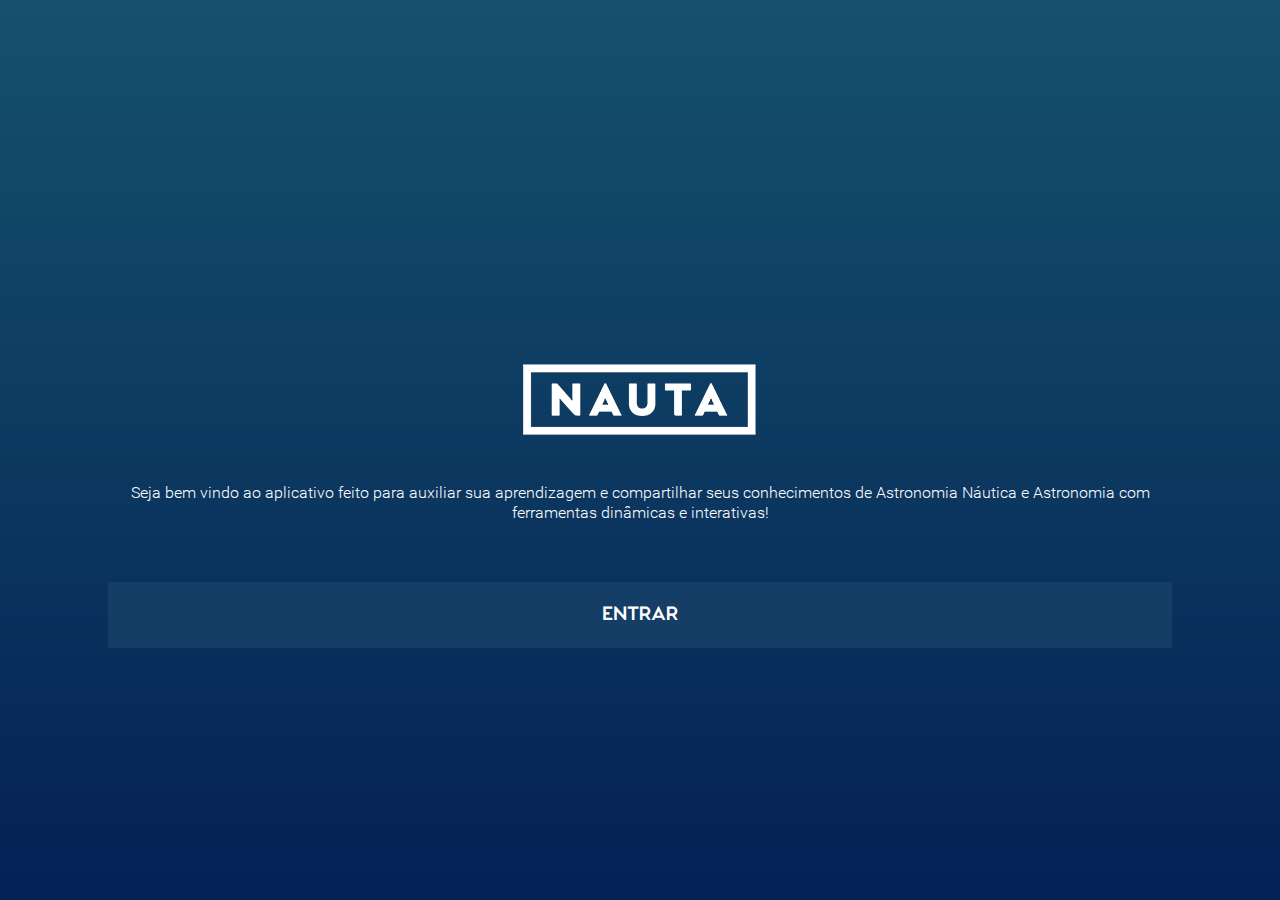
<file: www/index.html>
<!DOCTYPE html>
<html>
<head>
<meta name="viewport" content="width=device-width, initial-scale=1">
<meta charset="utf-8">
<link rel="stylesheet" href="css/jquery.mobile-1.4.5.min.css">
<link rel="stylesheet" href="css/style.css">
<script src="js/jquery-1.11.3.min.js"></script>
<script src="js/jquery.mobile-1.4.5.min.js"></script>
<script src="js/controller.js"></script>
</head>
<body>

<!-- LINK DO DESIGN BASE
https://projects.invisionapp.com/share/z957343UT#/screens/120720200
-->

<div data-role="page" id="intro1">
  <center>
    <br>
      <div class="box"> 
          <img src="img/logo-02.png"><br>
          <p class="ventiCFFont">Seja bem vindo ao aplicativo feito para auxiliar sua aprendizagem e compartilhar seus conhecimentos de Astronomia Náutica e Astronomia com ferramentas dinâmicas e interativas!</p></a>
      </div><br><br>
    <a href="#pageone" data-transition="slide">

          <div class="botao-azul">
              ENTRAR
          </div>


    </a>
  </center>
</div>

<div data-role="page" id="pageone">
  <!--<div data-role="header">
    <h1>NAUTA</h1>
  </div>-->

  <div data-role="main" class="ui-content">
         <center>
         <br>
           <img src="img/logo-02.png"><br>
         <br>
        <a href="#main1" data-transition="slide">
          <div class="botoes instrumentos">
            <img class="icone-menu" src="img/icons/menu1.png">
              <div class="titulo-menu">Instrumentos Náuticos</div>
          </div>
        </a>
        <a href="#main2" data-transition="slide">
          <div class="botoes nautapedia">
            <img class="icone-menu" src="img/icons/menu2.png">
              <div class="titulo-menu">Nautapédia</div>
          </div>
        </a>
        <a href="#main3" data-transition="slide">
          <div class="botoes faq">
             <img class="icone-menu" src="img/icons/menu3.png">
              <div class="titulo-menu">Perguntas <br>frequentes</div>
          </div>
          </a>
          <a href="#main4" data-transition="slide">
          <div class="botoes links">
               <img class="icone-menu" src="img/icons/menu4.png">
               <div class="titulo-menu">Links úteis</div>
          </div>
          </a>


    </center>
  </div>
</div>

<div data-role="page" id="main1">
<div data-role="main" class="ui-content">
  <center>
  <div class="titulos">
  <img src="img/icons/menu1min.png">Instrumentos</div>
    <a href="#pageone" data-transition="slide" data-direction="reverse">
  <div class="btn-menu"><img src="img/icons/btn-menu.jpg"></div></a>
    <br>
      <p class="description">A Astronomia Náutica é o método em que os navegantes utilizam a observação dos astros (estrelas, planetas ou o sol) para determinar sua posição no mar, através da medição da Latitude e da Longitude. Saber sobre cada instrumento desta seção é muito importante para o resultado final. A partir de então, você estará pronto para navegar para onde quiser, além de poder contemplar as belezas existentes no céu!</p>
  </center>

        <a href="#sextante" data-transition="slide">
          <div class="botoes sextante">
            <img class="icone-menu" src="img/icons/menu1-3.png">
              <div class="titulo-menu">Sextante</div>
          </div>
        </a>
        <a href="#cronometro" data-transition="slide">
          <div class="botoes cronometro">
            <img class="icone-menu" src="img/icons/menu1-2.png">
              <div class="titulo-menu">Cronômetro</div>
          </div>
        </a>
        <a href="#almanaque" data-transition="slide">
          <div class="botoes almanaque">
            <img class="icone-menu" src="img/icons/menu1-1.png">
              <div class="titulo-menu">Almanaque</div>
          </div>
        </a><br>
      <center>
        <a href="#pageone" data-transition="slide" data-direction="reverse">
            <img class="icone-menu" src="img/logo-mini.png">
          </div>
        </a>
      </center>
</div>
</div>


<div data-role="page" id="main2">
<div data-role="main" class="ui-content">
  <center>
  <div class="titulos">
  <img src="img/icons/menu2min.png">Nautapédia</div>
     <a href="#pageone" data-transition="slide" data-direction="reverse">
  <div class="btn-menu"><img src="img/icons/btn-menu.jpg"></div></a>
      <div class="description"><center>Veja novas notícias, curiosidades e palavras na nossa enciclopédia!</center></div><br>
  </center>

        <a href="#nautanews" data-transition="slide">
          <div class="botoes sextante">
            <img class="icone-menu" src="img/icons/menu2-1.png">
              <div class="titulo-menu">Nautanews</div>
          </div>
        </a>
        <a href="https://pt.scribd.com/document/219071171/Dicionario-Astronomico-Atualizado">
          <div class="botoes cronometro">
            <img class="icone-menu" src="img/icons/menu2-2.png">
              <div class="titulo-menu">Enciclopédia</div>
          </div>
        </a><br>
      <center>
        <a href="#pageone" data-transition="slide" data-direction="reverse">
            <img class="icone-menu" src="img/logo-mini.png">
          </div>
        </a>
      </center>
</div>
</div>

<div data-role="page" id="main3">
<div data-role="main" class="ui-content">
  <center>
  <div class="titulos">
  <img src="img/icons/menu3min.png">FAQ</div>
  </center>
  <a href="#pageone" data-transition="slide" data-direction="reverse">
  <div class="btn-menu"><img src="img/icons/btn-menu.jpg"></div></a>
      <div class="description">
        
        <h3>1. De que é feito o universo?</h3>

Os astrônomos enfrentam um enigma embaraçoso: eles não sabem de que são feitos 95% do universo. Os átomos,

que formam tudo o que vemos a nosso redor, respondem por ínfimos 5%. Nos últimos 80 anos ficou claro que a

maior parte do resto é composta de duas entidades sombrias -- a matéria escura e a energia escura. A primeira,

descoberta em 1933, age como uma cola invisível, ligando galáxias e aglomerados de galáxias. Revelada em 1998, a

segunda empurra a expansão do universo a velocidades cada vez maiores. Os astrônomos estão se aproximando

das verdadeiras identidades dessas intermediárias invisíveis.

<h3>2. Qual é o tempo de vida do Sol?</h3>

O tempo de vida de uma estrela é inversamente proporcional à sua massa: quanto maior ela é, menor é o seu

tempo de vida. O Sol já existe há cerca de 4,6 bilhões de anos e continuará a existir por cerca de 5,5 bilhões de anos

mais. Estrelas como ele tem ciclo evolutivo de aproximadamente 10 bilhões de anos.

<h3>3. Por que o céu é azul?</h3>

A luz é formada pela união de várias cores, e cada uma possui um comprimento de onda diferente, que se

comporta de forma diferente ante as partículas do ar.

As ondas de cada cor espalham-se de forma diferente, dependendo do seu comprimento. Quanto mais curtas, mais

dispersas elas se tornam. O comprimento da onda azul é o segundo mais curto (depois do violeta, que existe menos

na luz do Sol). Por isso, a onda de luz azul é a mais dispersa pela atmosfera terrestre, predominando, portanto, no

céu.

Já durante o pôr do sol, enxergamos o céu vermelho porque no fim de tarde o sol está mais longe do ponto onde

nos encontramos. Isso obriga as ondas de luz a percorrer um caminho mais longo. Ao longo desse caminho, as

ondas mais curtas se dispersam muito e não conseguem chegar aos nossos olhos - só as ondas mais longas, como a

da luz vermelha, atravessam um espaço maior da atmosfera.

<h3>4. Quanto vale um ano-luz?</h3>

O Ano-luz é uma medida de comprimento que corresponde à distância percorrida pela luz em um ano. &quot;Isso

significa, aproximadamente, 9,5 trilhões de quilômetros&quot;, explica o físico Charles Bonatto, professor do

Departamento de Astronomia do Instituto de Física da Universidade Federal do Rio Grande do Sul (UFRGS).

Mais precisamente, são 9.460.536.207.068.016 de metros percorridos com uma velocidade de 299.792.458 metros

por segundo durante 365 dias. Só pra ter uma idéia da rapidez, o tempo que a luz leva para percorrer os

149.597.870 de quilômetros que separam a Terra do Sol é de apenas 8,3 minutos.

<h3>5. O que aconteceria se a Terra parasse de girar?</h3>

Para o biólogo Wellinton Delitti, do Departamento de Ecologia do Instituto de Biociência da USP, se um dia a Terra

parar de girar, o mais provável é a extinção total da vida no planeta.

Delitti acredita que o fenômeno começaria paralisando inicialmente o sistema climático, a circulação marinha e a

vida dos seres humanos. &quot;Uma área do planeta ficaria virada para o Sol, podendo ficar exposta a altas

temperaturas, assim como outra parte ficaria totalmente escura, com a possibilidade de baixíssimas temperaturas&quot;,

explica.

Em razão disso, a possibilidade de algum ser vivo sobreviver seria bastante remota. &quot;Talvez tivessem alguma chance

os organismos que vivem no fundo do mar, próximos a abismos que expelem calor das profundezas da Terra, já que

eles têm a vida baseada na quimiossíntese (que não depende da luz solar)”. Apesar disso, o biólogo destacou que o

mais provável seria &quot;uma catástrofe inimaginável que destruiria todo o ecossistema terrestre&quot;.

O professor Marcelo Knobel, do Instituto de Física da Unicamp, lembra que a parada em si também seria

determinante. &quot;A Terra sairia de uma velocidade de aproximadamente 900 km/h (em latitude de 45°) para zero,

causando uma forte freada, mas essa velocidade pode variar, dependendo da latitude.&quot;

Segundo ele, provavelmente os prédios e casas do mundo inteiro cairiam, e uma espécie de terremoto assolaria a

superfície terrestre. Já a gravidade não mudaria em absolutamente nada.

<h3>6. Como ocorrem os eclipses do Sol e da Lua?</h3>

&quot;O principal elemento de um eclipse é a sombra”, resume o físico Plínio Fasolo, professor da Pontifícia Universidade

Católica do Rio Grande do Sul (PUCRS).

A sombra de qualquer objeto é constituída por duas partes: a umbra, que é a parcela da sombra que não recebe luz

alguma proveniente da fonte luminosa, e a penumbra, a parte da sombra que recebe a luz de partes da fonte

luminosa, mas não de toda.

No caso do eclipse lunar, a Terra está em linha reta entre o Sol e a Lua. O Sol projeta sua luz sobre nosso planeta, e

a Lua é ocultada pela umbra da Terra - situação que chamamos de fase total do eclipse. Já enquanto a Lua transita

pela penumbra da sombra da Terra, nas laterais da umbra, o eclipse da Lua é parcial.

Para explicar o eclipse solar, Fasolo destaca que o Sol é uma fonte de luz de dimensão imensa se comparada ao

tamanho da Terra e da Lua. Por isso as sombras da Terra e da Lua, além de possuírem muita penumbra, possuem

umbras em forma de cone. &quot;As sombras tanto da Lua como da Terra se formam sempre do lado oposto ao do Sol,

que é a fonte de luz. O cone de umbra da Terra é muito maior do que a distância da planeta à Lua”, completa.

Mas o professor esclarece que o cone de umbra da Lua é variável. Tem uma dimensão praticamente igual à sua

distância da Terra. &quot;Essa coincidência passa a ser responsável pela existência de dois tipos de eclipses do Sol

produzidos pelo cone de umbra da Lua: o eclipse total do Sol e o eclipse anular.&quot;

Fasolo conta que ocorrerá um eclipse total do Sol na região da superfície da Terra “tocada” pela ponta do cone de

umbra, quando esta sombra possuir dimensão maior do que a distância da Terra à Lua.

Já o eclipse será anular quando a dimensão do cone de sombra da Lua for um pouco menor do sua distância para a

Terra, deixando por isso de tocar a superfície da Terra. &quot;Nesse, caso a Lua tapa apenas a região central do disco

solar, deixando em torno um anel de luz.&quot;

<h3>7. Por que às vezes a Lua aparece alaranjada?</h3>

A explicação é parecida com a do porquê o céu é azul, mas, nesse caso, na maioria das vezes, isso acontece devido a

uma atmosfera espessa, muito comum nas grandes metrópoles afetadas pela poeira e pela poluição.

Segundo a astrônoma da Universidade Federal do Rio Grande do Sul (Ufrgs) Thaisa Storchi Bergmann, nesse tipo de

situação a atmosfera absorve principalmente a radiação (luz) azul, deixando passar a radiação vermelha, que chega

até nós com mais força.

Ao nascer da Lua, por exemplo, o astro está mais próximo do horizonte, e por isso sua visualização é afetada mais

diretamente pela camada da atmosfera. Isso faz com que ela apareça com uma cor mais alaranjada. &quot;À medida que

a Lua vai subindo, ela vai se tornando mais clara&quot;, explica a astrônoma.

<h3>8. De onde vem o calor emitido pelo Sol?</h3>

A energia do Sol vem de seu núcleo, composto pelos gases hidrogênio e hélio. Reações nucleares transformam o

hidrogênio em hélio e liberam uma enorme quantidade de energia. Essas reações são milhões de vezes mais

poderosas do que as reações nucleares produzidas na Terra - no Sol ocorre fusão nuclear, muito mais poderosa que

a fissão nuclear das usinas de energia e das bombas atômicas. E nosso planeta recebe apenas uma pequena parte

da energia produzida.

Quando um gás é comprimido, ou pressionado, ele aquece. No Sol, a pressão é milhões de vezes maior do que a

pressão na Terra. Toda essa pressão faz com que o hidrogênio atinja temperaturas de 15 milhões de graus

centígrados no núcleo. Com o gás nessa temperatura e pressão, ocorrem as reações nucleares que mantêm o Sol

aquecido.

As reações nucleares transformam quatro prótons ou núcleos de átomos de hidrogênio em uma partícula alfa, que

é o núcleo de um átomo de hélio. A partícula alfa tem aproximadamente 0,7% menos massa do que quatro prótons.

A diferença em massa é expelida como energia, carregada até a superfície do Sol e liberada em forma de luz e calor.

A energia gerada no interior do Sol leva um milhão de anos para chegar à superfície.

Segundo cientistas do Instituto de Física da Universidade Federal do Rio Grande do Sul (Ufrgs), &quot;o Sol tem

combustível suficiente para continuar produzindo energia por mais 5 bilhões de anos. No fim de sua vida, o Sol

começará a fundir o hélio em elementos mais pesados e se expandirá&quot;. Os pesquisadores acreditam que o Sol ficará

tão grande que engolirá a Terra.

<h3>9. O que é um buraco negro?</h3>

Simplificadamente, um buraco negro é um corpo celeste de massa muito grande para o espaço que ocupa,

resultando um campo gravitacional tão forte do qual sequer a luz pode escapar.

&quot;A matéria atraída pelo buraco negro em geral tem movimento angular, por isso é capturada por um disco, no qual

fica girando até se precipitar no centro&quot;, explica a astrônoma da Universidade Federal do Rio Grande do Sul (Ufrgs)

Thaisa Storchi Bergmann.

O buraco negro ocorre, por exemplo, quando uma estrela não possui mais pressão suficiente para produzir uma

força para fora que contrabalance o peso de suas camadas externas. &quot;Essas camadas caem sobre as internas

produzindo uma implosão que dá origem ao fenômeno&quot;, diz a astrônoma.

Os buracos negros são invisíveis por não emitirem radiação, por isso é impossível visualizá-los. No entanto, exercem

força gravitacional sobre os corpos ao seu redor. &quot;Devido à sua atração gravitacional, os buracos negros produzem

movimento em corpos ao seu redor. Por meio desse movimento que é feita sua detecção&quot;, explica Thaisa.

<h3>10. Por que ocorrem as marés alta e baixa?</h3>

É só passar o dia fazendo um grande buraco ou um castelo de areia na praia e você perceberá o fenômeno das

marés: foi virar as costas e o mar subitamente invadiu seu empreendimento.

As marés alta e baixa estão ligadas à força de gravitacional da Lua e da Terra, explica o professor de Oceanografia

Física da Fundação Universidade de Rio Grande (Furg) Osmar Möller Júnior.

A Lua atrai os corpos em sua direção - todos os corpos, mas como as águas dos oceanos fluem mais livremente, a

mudança é mais visível. Quando a Lua e a Terra estão alinhadas, a Lua exerce atração no ponto mais próximo.

Em um determinado momento, quando se estiver &quot;embaixo&quot; da Lua, haverá maré alta. Cerca de seis horas mais

tarde, a rotação da Terra terá levado esse ponto a 90° da Lua, e ele terá maré baixa. Dali a mais seis horas e doze

minutos, o mesmo ponto estará a 180° da Lua, e terá maré alta novamente. &quot;Como a Terra segue girando, a rotação

faz com que um mesmo ponto passe pela maré alta e pela baixa, em ciclos de 12 horas e 25 minutos,

aproximadamente&quot;, diz Möller.

Também a força gravitacional do Sol interfere nas marés, apesar de menos intensamente. Quando a Lua está cheia

ou nova, essa força está na mesma direção da atração lunar - isso torna as marés mais altas. Do mesmo jeito, nas

fases minguante e crescente, parte da força gravitacional da Lua é anulada; assim, as marés baixas são menos

baixas

<h3>11. O que acontece com o corpo humano no espaço?</h3>

As maiores diferenças entre o ambiente em uma nave espacial e qualquer outra embarcação na Terra são o banho

de radiação a que se fica exposto fora da atmosfera terrestre e a microgravidade.

A ação da gravidade zero sobre o corpo humano é o que afeta mais os astronautas, especialmente os que ficam no

espaço por longos períodos, conta a coordenadora do centro de gravidade da Pontifícia Universidade Católica do

Rio Grande Do Sul (PUCRS), professora Thaís Russomano.

&quot;O corpo humano é moldado pela gravidade, como se fosse uma massa de modelar. Temos os membros inferiores

muito mais fortes do que os superiores para sustentar o corpo de pé, devido à ação da gravidade&quot;. Portanto, os

primeiros músculos a se modificarem, em quem fica um bom tempo em órbita, são os das pernas.

Essas mudanças do corpo humano são um fator importante quando se pensa na dificuldade em chegar a Marte,

explica Thaís: primeiro o corpo tem de se adaptar à gravidade zero, depois à força gravitacional de Marte, depois

novamente ao espaço e, por fim, reaprender a sustentar nossa massa aqui na Terra.

Outro perigo para os astronautas em órbita são as infecções. Por isso, quem vai subir ao espaço sideral começa a

reduzir o contato com outros humanos - amigos, família, por exemplo - já um mês antes. &quot;É que a maioria das

infecções tem um período de incubação de 7 a 14 dias. Assim é mais garantido evitar que alguém chegue

espirrando lá em cima&quot;, conta Thais.

Thaís lembra que todas as secreções, com a gravidade zero, são tratadas com o máximo cuidado - urina e fezes, por

exemplo, são sugadas imediatamente, para reduzir o risco de doenças na espaçonave.

<h3>12.O que é uma estrela cadente?</h3>

Quando olhamos aquele risco de luz cruzar o céu e fazemos nossos pedidos, na verdade estamos nos dirigindo a um

meteoro que sequer é capaz de emitir luz. Realizando-se ou não o desejo, o certo é que a expressão &quot;estrela

cadente&quot; não é muito precisa, segundo Basílio Xavier Santiago, professor do Departamento de Astronomia da

Universidade Federal do Rio Grande do Sul (Ufrgs). &quot;Não se tratam realmente de estrelas, como o Sol ou as que

vemos no céu noturno, e sim de objetos rochosos que normalmente não emitem luz&quot;, diz.

Quando uma destas rochas entra na atmosfera da Terra com velocidade de dezenas de quilômetros por segundo, o

atrito com o ar as aquece muito rapidamente, e elas geralmente são incineradas. É isso que gera a luz.

Apesar de não o presenciarmos com muita frequência, o fenômeno está longe de ser raro. &quot;Todo os dias, milhões

de quilogramas de rochas atingem a Terra. Em sua grande maioria, as rochas são muito pequenas e acabam

completamente incineradas muito antes de se aproximar do solo. Somente as de maior massa penetram toda a

atmosfera e chegam ao solo. Estas causam um impacto sobre os oceanos ou sobre o solo, deixando, no último caso,

uma cratera. Nesses casos, chamamos a rocha de meteorito&quot;, esclarece o professor.

<br><br>Fontes:<br> <a href="https://www.terra.com.br/noticias/educacao/infograficos/vcsabia/duvidas-sobre- astronomia/">Dúvidas sobre astronomia - Terra</a><br>

<a href="https://www.cartacapital.com.br/internacional/as-20- grandes-perguntas- da-ciencia- 1250.html">As 20 grandes perguntas da ciência - Carta Capital</a>


<br><br>
      </div>
  </center>
<center>
        <a href="#pageone" data-transition="slide" data-direction="reverse">
            <img class="icone-menu" src="img/logo-mini.png">
          </div>
        </a>
      </center>
</div>
</div>

<div data-role="page" id="main4">
<div data-role="main" class="ui-content">
  <center>
  <div class="titulos">
  <img src="img/icons/menu4min.png">Links Úteis</div>
      <a href="#pageone" data-transition="slide" data-direction="reverse">
  <div class="btn-menu"><img src="img/icons/btn-menu.jpg"></div></a>
      <div class="description">
       <center>Estes links irão colaborar na sua viagem para as estrelas. Aproveite!
       <br><br></center>
      </div>

      <a href="#main1" data-transition="slide">
          <a href="https://www.google.com/sky/"><div class="botoes instrumentos">
              <div class="titulo-menu">Google Sky Drive</div>
          </div></a>
        </a>
        <a href="#main2" data-transition="slide">
          <a href="http://stars.chromeexperiments.com/"><div class="botoes nautapedia">
              <div class="titulo-menu">100.000 Stars</div>
          </div></a>
              <div class="obs">
                 <center>Você precisa de internet para acessar.</center>
              </div>
  </center>
<center>
        <a href="#pageone" data-transition="slide" data-direction="reverse">
            <img class="icone-menu" src="img/logo-mini.png">
          </div>
        </a>
      </center>
</div>
</div>


<div data-role="page" id="nautanews">
<div data-role="main" class="ui-content">
  <center>
  <div class="titulos">
  <img src="img/icons/menu4min.png">Links Úteis</div>
    <a href="#main2" data-transition="slide" data-direction="reverse">
  <div class="btn-menu"><img src="img/icons/btn-menu.jpg"></div></a>
      <div class="description">
       <center>Estes links irão colaborar na sua viagem para as estrelas. Aproveite!
       <br><br></center>
      </div>

      <a href="#main1" data-transition="slide">
          <a href="http://www.aeb.gov.br/"><div class="botoes instrumentos">
              <div class="titulo-menu">AEB</div>
          </div></a>
        </a>
        <a href="#main2" data-transition="slide">
          <a href="http://socientifica.com.br/ciencia/"><div class="botoes nautapedia">
              <div class="titulo-menu">Socientifica</div>
          </div></a>
        <a href="#main2" data-transition="slide">
          <a href="http://revistagalileu.globo.com/Ciencia/noticia/plantao.html"><div class="botoes faq">
              <div class="titulo-menu">Galileu</div>
          </div></a>
        <a href="#main2" data-transition="slide">
          <a href="http://www.bbc.com/portuguese/topics/0f469e6a-d4a6-46f2-b727-2bd039cb6b53"><div class="botoes links">
              <div class="titulo-menu">BBC Ciência</div>
          </div></a>
              <div class="obs">
                 <center>Você precisa de internet para acessar.</center>
              </div>
  </center>
<center>
        <a href="#main2" data-transition="slide" data-direction="reverse">
            <img class="icone-menu" src="img/logo-mini.png">
          </div>
        </a>
      </center>
</div>
</div>


<div data-role="page" id="almanaque">
<div data-role="main" class="ui-content">
  <center>
  <div class="titulos">
  <img src="img/icons/almanaque-min.png">Almanaque</div>
    <a href="#main1" data-transition="slide" data-direction="reverse">
  <div class="btn-menu"><img src="img/icons/btn-menu.jpg"></div></a>
      <div class="description">
       <center>Almanaque oficial disponível no link abaixo:
       <br><br></center>
      </div>

      <a href="#main1" data-transition="slide">
          <a href="http://cartasnauticasbrasil.com.br/"><div class="botoes instrumentos">
              <div class="titulo-menu">Cartas Náuticas BR</div>
          </div></a>
        </a>
        <a href="#main2" data-transition="slide">
          <br>
  </center>
<center>
        <a href="#pageone" data-transition="slide" data-direction="reverse">
            <img class="icone-menu" src="img/logo-mini.png">
          </div>
        </a>
      </center>
</div>
</div>


<div data-role="page" id="cronometro">
<div data-role="main" class="ui-content">
  <center>
  <div class="titulos">
  <img src="img/icons/almanaque-min.png">Cronometro</div>
    <a href="#main1" data-transition="slide" data-direction="reverse">
  <div class="btn-menu"><img src="img/icons/btn-menu.jpg"></div></a>
      <div class="description">
       <center>Confira a nossa ferramenta de cronômetro:
       <br><br></center>
      </div>

        
          <br>
  </center>

<center>

<div id="contenedor">
    <div class="reloj" id="Horas">00</div>
    <div class="reloj" id="Minutos">:00</div>
    <div class="reloj" id="Segundos">:00</div>
    <div class="reloj" id="Centesimas">:00</div><br><br>
    <input type="button" class="boton" id="inicio" value="Iniciar &#9658;" onclick="inicio();">
    <input type="button" class="boton" id="parar" value="Parar &#8718;" onclick="parar();">
    <input type="button" class="boton" id="continuar" value="Continuar &#8634;" onclick="inicio();">
    <input type="button" class="boton" id="reinicio" value="Resetar &#8635;" onclick="reinicio();">
  </div>

</center>

<center>
        <a href="#pageone" data-transition="slide" data-direction="reverse">
            <img class="icone-menu" src="img/logo-mini.png">
          </div>
        </a>
      </center>
</div>
</div>

  <!--<div data-role="footer" data-position="fixed">
    <h1>Footer Text</h1>
  </div>-->
</div>

<div data-role="page" id="sextante">
<div data-role="main" class="ui-content">
  <center>
  <div class="titulos">
  <img src="img/icons/sextante-min.png">Sextante</div>
    <a href="#main1" data-transition="slide" data-direction="reverse">
  <div class="btn-menu"><img src="img/icons/btn-menu.jpg"></div></a>
      <div class="description">
       <center><i>Esta calculadora utiliza valores da declinação solar, em graus, calculadas segundo Spencer (1971), citado por Vianello e Alves (1991).</i>
       <br><br>

        <select name="mes" id="mes">
              <option selected disabled>Mês</option>
              <option value="janeiro">Janeiro</option>
              <option value="fevereiro">Fevereiro</option>
              <option value="marco">Março</option>
              <option value="abril">Abril</option>
              <option value="maio">Maio</option>
              <option value="junho">Junho</option>
              <option value="junho">Julho</option>
              <option value="agosto">Agosto</option>
              <option value="setembro">Setembro</option>
              <option value="outubro">Outubro</option>
              <option value="novembro">Novembro</option>
              <option value="dezembro">Dezembro</option>
            </select>
        <table>
        <tr>
        <td>
        <input type="number" id="dia" placeholder="Dia"></input>
        </td>
        <td><input type="number"  id="horas" placeholder="Horas"></input></td>
        <td><input type="number" id="minutos" placeholder="Minutos"></input></td>
        <td><input type="number" id="angulo" placeholder="Ângulo"></input></td>
        </tr>
        </table>

       </center>
      </div>

        
          <br>
  </center>

<center>

<button onclick="sextante((document.getElementById('angulo').value),(document.getElementById('dia').value),(document.getElementById('mes').value),(document.getElementById('horas').value),(document.getElementById('minutos').value))">Resultado</button>
<div id="result-calc" class="results"></div><br>

</center>

<center>
        <a href="#pageone" data-transition="slide" data-direction="reverse">
            <img class="icone-menu" src="img/logo-mini.png">
          </div>
        </a>
      </center>
</div>
</div>

  <!--<div data-role="footer" data-position="fixed">
    <h1>Footer Text</h1>
  </div>-->
</div>


</body>
</html>
</file>
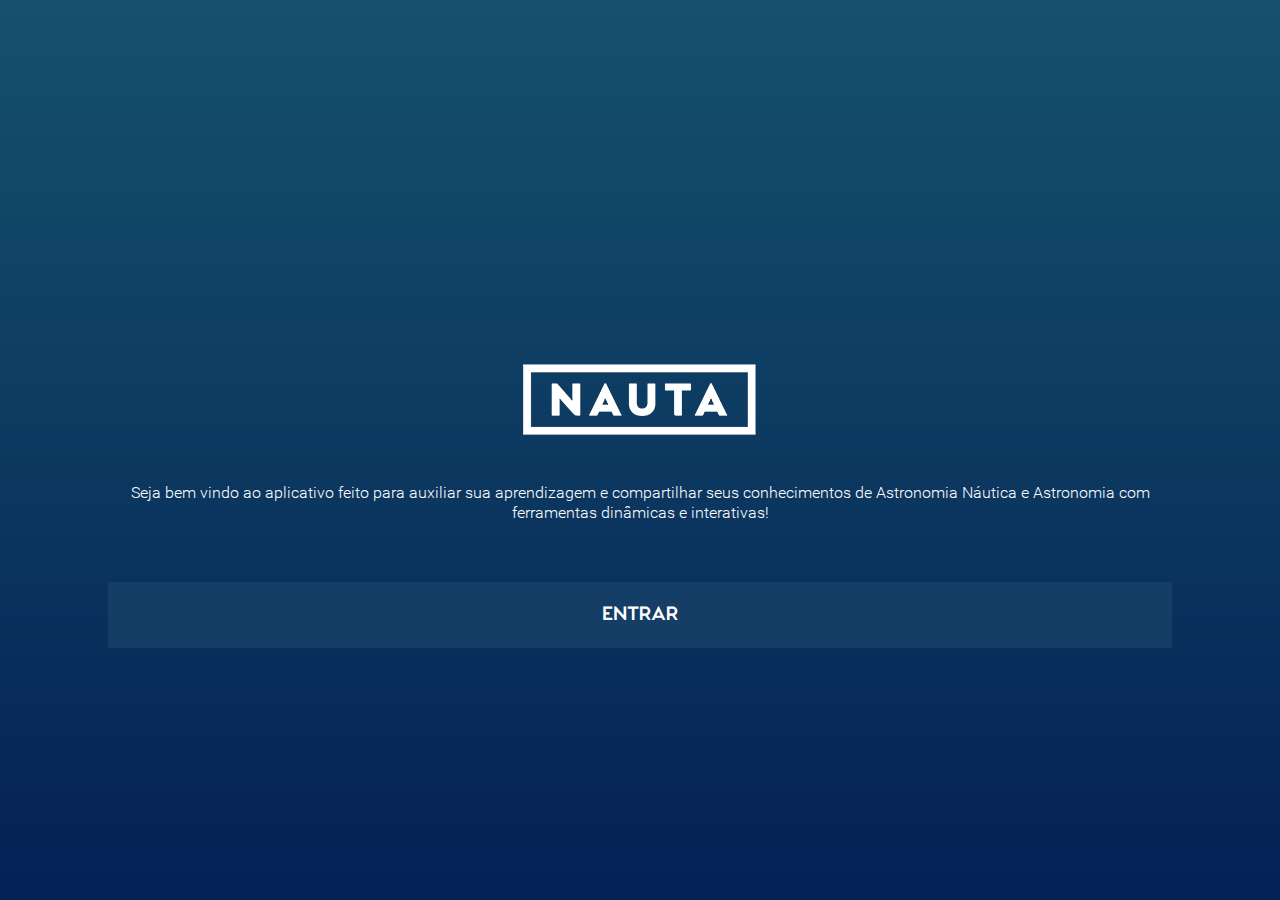
<file: platforms/browser/www/index.html>
<!DOCTYPE html>
<html>
<head>
<meta name="viewport" content="width=device-width, initial-scale=1">
<meta charset="utf-8">
<link rel="stylesheet" href="css/jquery.mobile-1.4.5.min.css">
<link rel="stylesheet" href="css/style.css">
<script src="js/jquery-1.11.3.min.js"></script>
<script src="js/jquery.mobile-1.4.5.min.js"></script>
<script src="js/controller.js"></script>
</head>
<body>

<!-- LINK DO DESIGN BASE
https://projects.invisionapp.com/share/z957343UT#/screens/120720200
-->

<div data-role="page" id="intro1">
  <center>
    <br>
      <div class="box"> 
          <img src="img/logo-02.png"><br>
          <p class="ventiCFFont">Seja bem vindo ao aplicativo feito para auxiliar sua aprendizagem e compartilhar seus conhecimentos de Astronomia Náutica e Astronomia com ferramentas dinâmicas e interativas!</p></a>
      </div><br><br>
    <a href="#pageone" data-transition="slide">

          <div class="botao-azul">
              ENTRAR
          </div>


    </a>
  </center>
</div>

<div data-role="page" id="pageone">
  <!--<div data-role="header">
    <h1>NAUTA</h1>
  </div>-->

  <div data-role="main" class="ui-content">
         <center>
         <br>
           <img src="img/logo-02.png"><br>
         <br>
        <a href="#main1" data-transition="slide">
          <div class="botoes instrumentos">
            <img class="icone-menu" src="img/icons/menu1.png">
              <div class="titulo-menu">Instrumentos Náuticos</div>
          </div>
        </a>
        <a href="#main2" data-transition="slide">
          <div class="botoes nautapedia">
            <img class="icone-menu" src="img/icons/menu2.png">
              <div class="titulo-menu">Nautapédia</div>
          </div>
        </a>
        <a href="#main3" data-transition="slide">
          <div class="botoes faq">
             <img class="icone-menu" src="img/icons/menu3.png">
              <div class="titulo-menu">Perguntas <br>frequentes</div>
          </div>
          </a>
          <a href="#main4" data-transition="slide">
          <div class="botoes links">
               <img class="icone-menu" src="img/icons/menu4.png">
               <div class="titulo-menu">Links úteis</div>
          </div>
          </a>


    </center>
  </div>
</div>

<div data-role="page" id="main1">
<div data-role="main" class="ui-content">
  <center>
  <div class="titulos">
  <img src="img/icons/menu1min.png">Instrumentos</div>
    <a href="#pageone" data-transition="slide" data-direction="reverse">
  <div class="btn-menu"><img src="img/icons/btn-menu.jpg"></div></a>
    <br>
      <p class="description">A Astronomia Náutica é o método em que os navegantes utilizam a observação dos astros (estrelas, planetas ou o sol) para determinar sua posição no mar, através da medição da Latitude e da Longitude. Saber sobre cada instrumento desta seção é muito importante para o resultado final. A partir de então, você estará pronto para navegar para onde quiser, além de poder contemplar as belezas existentes no céu!</p>
  </center>

        <a href="#sextante" data-transition="slide">
          <div class="botoes sextante">
            <img class="icone-menu" src="img/icons/menu1-3.png">
              <div class="titulo-menu">Sextante</div>
          </div>
        </a>
        <a href="#cronometro" data-transition="slide">
          <div class="botoes cronometro">
            <img class="icone-menu" src="img/icons/menu1-2.png">
              <div class="titulo-menu">Cronômetro</div>
          </div>
        </a>
        <a href="#almanaque" data-transition="slide">
          <div class="botoes almanaque">
            <img class="icone-menu" src="img/icons/menu1-1.png">
              <div class="titulo-menu">Almanaque</div>
          </div>
        </a><br>
      <center>
        <a href="#pageone" data-transition="slide" data-direction="reverse">
            <img class="icone-menu" src="img/logo-mini.png">
          </div>
        </a>
      </center>
</div>
</div>


<div data-role="page" id="main2">
<div data-role="main" class="ui-content">
  <center>
  <div class="titulos">
  <img src="img/icons/menu2min.png">Nautapédia</div>
     <a href="#pageone" data-transition="slide" data-direction="reverse">
  <div class="btn-menu"><img src="img/icons/btn-menu.jpg"></div></a>
      <p class="description"><center>Veja novas notícias, curiosidades e palavras na nossa enciclopédia!</center></p>
  </center>

        <a href="#nautanews" data-transition="slide">
          <div class="botoes sextante">
            <img class="icone-menu" src="img/icons/menu2-1.png">
              <div class="titulo-menu">Nautanews</div>
          </div>
        </a>
        <a href="https://pt.scribd.com/document/219071171/Dicionario-Astronomico-Atualizado">
          <div class="botoes cronometro">
            <img class="icone-menu" src="img/icons/menu2-2.png">
              <div class="titulo-menu">Enciclopédia</div>
          </div>
        </a><br>
      <center>
        <a href="#pageone" data-transition="slide" data-direction="reverse">
            <img class="icone-menu" src="img/logo-mini.png">
          </div>
        </a>
      </center>
</div>
</div>

<div data-role="page" id="main3">
<div data-role="main" class="ui-content">
  <center>
  <div class="titulos">
  <img src="img/icons/menu3min.png">FAQ</div>
  </center>
  <a href="#pageone" data-transition="slide" data-direction="reverse">
  <div class="btn-menu"><img src="img/icons/btn-menu.jpg"></div></a>
      <div class="description">
        
        <h3>1. De que é feito o universo?</h3>

Os astrônomos enfrentam um enigma embaraçoso: eles não sabem de que são feitos 95% do universo. Os átomos,

que formam tudo o que vemos a nosso redor, respondem por ínfimos 5%. Nos últimos 80 anos ficou claro que a

maior parte do resto é composta de duas entidades sombrias -- a matéria escura e a energia escura. A primeira,

descoberta em 1933, age como uma cola invisível, ligando galáxias e aglomerados de galáxias. Revelada em 1998, a

segunda empurra a expansão do universo a velocidades cada vez maiores. Os astrônomos estão se aproximando

das verdadeiras identidades dessas intermediárias invisíveis.

<h3>2. Qual é o tempo de vida do Sol?</h3>

O tempo de vida de uma estrela é inversamente proporcional à sua massa: quanto maior ela é, menor é o seu

tempo de vida. O Sol já existe há cerca de 4,6 bilhões de anos e continuará a existir por cerca de 5,5 bilhões de anos

mais. Estrelas como ele tem ciclo evolutivo de aproximadamente 10 bilhões de anos.

<h3>3. Por que o céu é azul?</h3>

A luz é formada pela união de várias cores, e cada uma possui um comprimento de onda diferente, que se

comporta de forma diferente ante as partículas do ar.

As ondas de cada cor espalham-se de forma diferente, dependendo do seu comprimento. Quanto mais curtas, mais

dispersas elas se tornam. O comprimento da onda azul é o segundo mais curto (depois do violeta, que existe menos

na luz do Sol). Por isso, a onda de luz azul é a mais dispersa pela atmosfera terrestre, predominando, portanto, no

céu.

Já durante o pôr do sol, enxergamos o céu vermelho porque no fim de tarde o sol está mais longe do ponto onde

nos encontramos. Isso obriga as ondas de luz a percorrer um caminho mais longo. Ao longo desse caminho, as

ondas mais curtas se dispersam muito e não conseguem chegar aos nossos olhos - só as ondas mais longas, como a

da luz vermelha, atravessam um espaço maior da atmosfera.

<h3>4. Quanto vale um ano-luz?</h3>

O Ano-luz é uma medida de comprimento que corresponde à distância percorrida pela luz em um ano. &quot;Isso

significa, aproximadamente, 9,5 trilhões de quilômetros&quot;, explica o físico Charles Bonatto, professor do

Departamento de Astronomia do Instituto de Física da Universidade Federal do Rio Grande do Sul (UFRGS).

Mais precisamente, são 9.460.536.207.068.016 de metros percorridos com uma velocidade de 299.792.458 metros

por segundo durante 365 dias. Só pra ter uma idéia da rapidez, o tempo que a luz leva para percorrer os

149.597.870 de quilômetros que separam a Terra do Sol é de apenas 8,3 minutos.

<h3>5. O que aconteceria se a Terra parasse de girar?</h3>

Para o biólogo Wellinton Delitti, do Departamento de Ecologia do Instituto de Biociência da USP, se um dia a Terra

parar de girar, o mais provável é a extinção total da vida no planeta.

Delitti acredita que o fenômeno começaria paralisando inicialmente o sistema climático, a circulação marinha e a

vida dos seres humanos. &quot;Uma área do planeta ficaria virada para o Sol, podendo ficar exposta a altas

temperaturas, assim como outra parte ficaria totalmente escura, com a possibilidade de baixíssimas temperaturas&quot;,

explica.

Em razão disso, a possibilidade de algum ser vivo sobreviver seria bastante remota. &quot;Talvez tivessem alguma chance

os organismos que vivem no fundo do mar, próximos a abismos que expelem calor das profundezas da Terra, já que

eles têm a vida baseada na quimiossíntese (que não depende da luz solar)”. Apesar disso, o biólogo destacou que o

mais provável seria &quot;uma catástrofe inimaginável que destruiria todo o ecossistema terrestre&quot;.

O professor Marcelo Knobel, do Instituto de Física da Unicamp, lembra que a parada em si também seria

determinante. &quot;A Terra sairia de uma velocidade de aproximadamente 900 km/h (em latitude de 45°) para zero,

causando uma forte freada, mas essa velocidade pode variar, dependendo da latitude.&quot;

Segundo ele, provavelmente os prédios e casas do mundo inteiro cairiam, e uma espécie de terremoto assolaria a

superfície terrestre. Já a gravidade não mudaria em absolutamente nada.

<h3>6. Como ocorrem os eclipses do Sol e da Lua?</h3>

&quot;O principal elemento de um eclipse é a sombra”, resume o físico Plínio Fasolo, professor da Pontifícia Universidade

Católica do Rio Grande do Sul (PUCRS).

A sombra de qualquer objeto é constituída por duas partes: a umbra, que é a parcela da sombra que não recebe luz

alguma proveniente da fonte luminosa, e a penumbra, a parte da sombra que recebe a luz de partes da fonte

luminosa, mas não de toda.

No caso do eclipse lunar, a Terra está em linha reta entre o Sol e a Lua. O Sol projeta sua luz sobre nosso planeta, e

a Lua é ocultada pela umbra da Terra - situação que chamamos de fase total do eclipse. Já enquanto a Lua transita

pela penumbra da sombra da Terra, nas laterais da umbra, o eclipse da Lua é parcial.

Para explicar o eclipse solar, Fasolo destaca que o Sol é uma fonte de luz de dimensão imensa se comparada ao

tamanho da Terra e da Lua. Por isso as sombras da Terra e da Lua, além de possuírem muita penumbra, possuem

umbras em forma de cone. &quot;As sombras tanto da Lua como da Terra se formam sempre do lado oposto ao do Sol,

que é a fonte de luz. O cone de umbra da Terra é muito maior do que a distância da planeta à Lua”, completa.

Mas o professor esclarece que o cone de umbra da Lua é variável. Tem uma dimensão praticamente igual à sua

distância da Terra. &quot;Essa coincidência passa a ser responsável pela existência de dois tipos de eclipses do Sol

produzidos pelo cone de umbra da Lua: o eclipse total do Sol e o eclipse anular.&quot;

Fasolo conta que ocorrerá um eclipse total do Sol na região da superfície da Terra “tocada” pela ponta do cone de

umbra, quando esta sombra possuir dimensão maior do que a distância da Terra à Lua.

Já o eclipse será anular quando a dimensão do cone de sombra da Lua for um pouco menor do sua distância para a

Terra, deixando por isso de tocar a superfície da Terra. &quot;Nesse, caso a Lua tapa apenas a região central do disco

solar, deixando em torno um anel de luz.&quot;

<h3>7. Por que às vezes a Lua aparece alaranjada?</h3>

A explicação é parecida com a do porquê o céu é azul, mas, nesse caso, na maioria das vezes, isso acontece devido a

uma atmosfera espessa, muito comum nas grandes metrópoles afetadas pela poeira e pela poluição.

Segundo a astrônoma da Universidade Federal do Rio Grande do Sul (Ufrgs) Thaisa Storchi Bergmann, nesse tipo de

situação a atmosfera absorve principalmente a radiação (luz) azul, deixando passar a radiação vermelha, que chega

até nós com mais força.

Ao nascer da Lua, por exemplo, o astro está mais próximo do horizonte, e por isso sua visualização é afetada mais

diretamente pela camada da atmosfera. Isso faz com que ela apareça com uma cor mais alaranjada. &quot;À medida que

a Lua vai subindo, ela vai se tornando mais clara&quot;, explica a astrônoma.

<h3>8. De onde vem o calor emitido pelo Sol?</h3>

A energia do Sol vem de seu núcleo, composto pelos gases hidrogênio e hélio. Reações nucleares transformam o

hidrogênio em hélio e liberam uma enorme quantidade de energia. Essas reações são milhões de vezes mais

poderosas do que as reações nucleares produzidas na Terra - no Sol ocorre fusão nuclear, muito mais poderosa que

a fissão nuclear das usinas de energia e das bombas atômicas. E nosso planeta recebe apenas uma pequena parte

da energia produzida.

Quando um gás é comprimido, ou pressionado, ele aquece. No Sol, a pressão é milhões de vezes maior do que a

pressão na Terra. Toda essa pressão faz com que o hidrogênio atinja temperaturas de 15 milhões de graus

centígrados no núcleo. Com o gás nessa temperatura e pressão, ocorrem as reações nucleares que mantêm o Sol

aquecido.

As reações nucleares transformam quatro prótons ou núcleos de átomos de hidrogênio em uma partícula alfa, que

é o núcleo de um átomo de hélio. A partícula alfa tem aproximadamente 0,7% menos massa do que quatro prótons.

A diferença em massa é expelida como energia, carregada até a superfície do Sol e liberada em forma de luz e calor.

A energia gerada no interior do Sol leva um milhão de anos para chegar à superfície.

Segundo cientistas do Instituto de Física da Universidade Federal do Rio Grande do Sul (Ufrgs), &quot;o Sol tem

combustível suficiente para continuar produzindo energia por mais 5 bilhões de anos. No fim de sua vida, o Sol

começará a fundir o hélio em elementos mais pesados e se expandirá&quot;. Os pesquisadores acreditam que o Sol ficará

tão grande que engolirá a Terra.

<h3>9. O que é um buraco negro?</h3>

Simplificadamente, um buraco negro é um corpo celeste de massa muito grande para o espaço que ocupa,

resultando um campo gravitacional tão forte do qual sequer a luz pode escapar.

&quot;A matéria atraída pelo buraco negro em geral tem movimento angular, por isso é capturada por um disco, no qual

fica girando até se precipitar no centro&quot;, explica a astrônoma da Universidade Federal do Rio Grande do Sul (Ufrgs)

Thaisa Storchi Bergmann.

O buraco negro ocorre, por exemplo, quando uma estrela não possui mais pressão suficiente para produzir uma

força para fora que contrabalance o peso de suas camadas externas. &quot;Essas camadas caem sobre as internas

produzindo uma implosão que dá origem ao fenômeno&quot;, diz a astrônoma.

Os buracos negros são invisíveis por não emitirem radiação, por isso é impossível visualizá-los. No entanto, exercem

força gravitacional sobre os corpos ao seu redor. &quot;Devido à sua atração gravitacional, os buracos negros produzem

movimento em corpos ao seu redor. Por meio desse movimento que é feita sua detecção&quot;, explica Thaisa.

<h3>10. Por que ocorrem as marés alta e baixa?</h3>

É só passar o dia fazendo um grande buraco ou um castelo de areia na praia e você perceberá o fenômeno das

marés: foi virar as costas e o mar subitamente invadiu seu empreendimento.

As marés alta e baixa estão ligadas à força de gravitacional da Lua e da Terra, explica o professor de Oceanografia

Física da Fundação Universidade de Rio Grande (Furg) Osmar Möller Júnior.

A Lua atrai os corpos em sua direção - todos os corpos, mas como as águas dos oceanos fluem mais livremente, a

mudança é mais visível. Quando a Lua e a Terra estão alinhadas, a Lua exerce atração no ponto mais próximo.

Em um determinado momento, quando se estiver &quot;embaixo&quot; da Lua, haverá maré alta. Cerca de seis horas mais

tarde, a rotação da Terra terá levado esse ponto a 90° da Lua, e ele terá maré baixa. Dali a mais seis horas e doze

minutos, o mesmo ponto estará a 180° da Lua, e terá maré alta novamente. &quot;Como a Terra segue girando, a rotação

faz com que um mesmo ponto passe pela maré alta e pela baixa, em ciclos de 12 horas e 25 minutos,

aproximadamente&quot;, diz Möller.

Também a força gravitacional do Sol interfere nas marés, apesar de menos intensamente. Quando a Lua está cheia

ou nova, essa força está na mesma direção da atração lunar - isso torna as marés mais altas. Do mesmo jeito, nas

fases minguante e crescente, parte da força gravitacional da Lua é anulada; assim, as marés baixas são menos

baixas

<h3>11. O que acontece com o corpo humano no espaço?</h3>

As maiores diferenças entre o ambiente em uma nave espacial e qualquer outra embarcação na Terra são o banho

de radiação a que se fica exposto fora da atmosfera terrestre e a microgravidade.

A ação da gravidade zero sobre o corpo humano é o que afeta mais os astronautas, especialmente os que ficam no

espaço por longos períodos, conta a coordenadora do centro de gravidade da Pontifícia Universidade Católica do

Rio Grande Do Sul (PUCRS), professora Thaís Russomano.

&quot;O corpo humano é moldado pela gravidade, como se fosse uma massa de modelar. Temos os membros inferiores

muito mais fortes do que os superiores para sustentar o corpo de pé, devido à ação da gravidade&quot;. Portanto, os

primeiros músculos a se modificarem, em quem fica um bom tempo em órbita, são os das pernas.

Essas mudanças do corpo humano são um fator importante quando se pensa na dificuldade em chegar a Marte,

explica Thaís: primeiro o corpo tem de se adaptar à gravidade zero, depois à força gravitacional de Marte, depois

novamente ao espaço e, por fim, reaprender a sustentar nossa massa aqui na Terra.

Outro perigo para os astronautas em órbita são as infecções. Por isso, quem vai subir ao espaço sideral começa a

reduzir o contato com outros humanos - amigos, família, por exemplo - já um mês antes. &quot;É que a maioria das

infecções tem um período de incubação de 7 a 14 dias. Assim é mais garantido evitar que alguém chegue

espirrando lá em cima&quot;, conta Thais.

Thaís lembra que todas as secreções, com a gravidade zero, são tratadas com o máximo cuidado - urina e fezes, por

exemplo, são sugadas imediatamente, para reduzir o risco de doenças na espaçonave.

<h3>12.O que é uma estrela cadente?</h3>

Quando olhamos aquele risco de luz cruzar o céu e fazemos nossos pedidos, na verdade estamos nos dirigindo a um

meteoro que sequer é capaz de emitir luz. Realizando-se ou não o desejo, o certo é que a expressão &quot;estrela

cadente&quot; não é muito precisa, segundo Basílio Xavier Santiago, professor do Departamento de Astronomia da

Universidade Federal do Rio Grande do Sul (Ufrgs). &quot;Não se tratam realmente de estrelas, como o Sol ou as que

vemos no céu noturno, e sim de objetos rochosos que normalmente não emitem luz&quot;, diz.

Quando uma destas rochas entra na atmosfera da Terra com velocidade de dezenas de quilômetros por segundo, o

atrito com o ar as aquece muito rapidamente, e elas geralmente são incineradas. É isso que gera a luz.

Apesar de não o presenciarmos com muita frequência, o fenômeno está longe de ser raro. &quot;Todo os dias, milhões

de quilogramas de rochas atingem a Terra. Em sua grande maioria, as rochas são muito pequenas e acabam

completamente incineradas muito antes de se aproximar do solo. Somente as de maior massa penetram toda a

atmosfera e chegam ao solo. Estas causam um impacto sobre os oceanos ou sobre o solo, deixando, no último caso,

uma cratera. Nesses casos, chamamos a rocha de meteorito&quot;, esclarece o professor.

<br><br>Fontes:<br> <a href="https://www.terra.com.br/noticias/educacao/infograficos/vcsabia/duvidas-sobre- astronomia/">Dúvidas sobre astronomia - Terra</a><br>

<a href="https://www.cartacapital.com.br/internacional/as-20- grandes-perguntas- da-ciencia- 1250.html">As 20 grandes perguntas da ciência - Carta Capital</a>


<br><br>
      </div>
  </center>
<center>
        <a href="#pageone" data-transition="slide" data-direction="reverse">
            <img class="icone-menu" src="img/logo-mini.png">
          </div>
        </a>
      </center>
</div>
</div>

<div data-role="page" id="main4">
<div data-role="main" class="ui-content">
  <center>
  <div class="titulos">
  <img src="img/icons/menu4min.png">Links Úteis</div>
      <a href="#pageone" data-transition="slide" data-direction="reverse">
  <div class="btn-menu"><img src="img/icons/btn-menu.jpg"></div></a>
      <div class="description">
       <center>Estes links irão colaborar na sua viagem para as estrelas. Aproveite!
       <br><br></center>
      </div>

      <a href="#main1" data-transition="slide">
          <a href="https://www.google.com/sky/"><div class="botoes instrumentos">
              <div class="titulo-menu">Google Sky Drive</div>
          </div></a>
        </a>
        <a href="#main2" data-transition="slide">
          <a href="http://stars.chromeexperiments.com/"><div class="botoes nautapedia">
              <div class="titulo-menu">100.000 Stars</div>
          </div></a>
              <div class="obs">
                 <center>Você precisa de internet para acessar.</center>
              </div>
  </center>
<center>
        <a href="#pageone" data-transition="slide" data-direction="reverse">
            <img class="icone-menu" src="img/logo-mini.png">
          </div>
        </a>
      </center>
</div>
</div>


<div data-role="page" id="nautanews">
<div data-role="main" class="ui-content">
  <center>
  <div class="titulos">
  <img src="img/icons/menu4min.png">Links Úteis</div>
    <a href="#main2" data-transition="slide" data-direction="reverse">
  <div class="btn-menu"><img src="img/icons/btn-menu.jpg"></div></a>
      <div class="description">
       <center>Estes links irão colaborar na sua viagem para as estrelas. Aproveite!
       <br><br></center>
      </div>

      <a href="#main1" data-transition="slide">
          <a href="http://www.aeb.gov.br/"><div class="botoes instrumentos">
              <div class="titulo-menu">AEB</div>
          </div></a>
        </a>
        <a href="#main2" data-transition="slide">
          <a href="http://socientifica.com.br/ciencia/"><div class="botoes nautapedia">
              <div class="titulo-menu">Socientifica</div>
          </div></a>
        <a href="#main2" data-transition="slide">
          <a href="http://revistagalileu.globo.com/Ciencia/noticia/plantao.html"><div class="botoes faq">
              <div class="titulo-menu">Galileu</div>
          </div></a>
        <a href="#main2" data-transition="slide">
          <a href="http://www.bbc.com/portuguese/topics/0f469e6a-d4a6-46f2-b727-2bd039cb6b53"><div class="botoes links">
              <div class="titulo-menu">BBC Ciência</div>
          </div></a>
              <div class="obs">
                 <center>Você precisa de internet para acessar.</center>
              </div>
  </center>
<center>
        <a href="#main2" data-transition="slide" data-direction="reverse">
            <img class="icone-menu" src="img/logo-mini.png">
          </div>
        </a>
      </center>
</div>
</div>


<div data-role="page" id="almanaque">
<div data-role="main" class="ui-content">
  <center>
  <div class="titulos">
  <img src="img/icons/almanaque-min.png">Almanaque</div>
    <a href="#main1" data-transition="slide" data-direction="reverse">
  <div class="btn-menu"><img src="img/icons/btn-menu.jpg"></div></a>
      <div class="description">
       <center>Almanaque oficial disponível no link abaixo:
       <br><br></center>
      </div>

      <a href="#main1" data-transition="slide">
          <a href="http://cartasnauticasbrasil.com.br/"><div class="botoes instrumentos">
              <div class="titulo-menu">Cartas Náuticas BR</div>
          </div></a>
        </a>
        <a href="#main2" data-transition="slide">
          <br>
  </center>
<center>
        <a href="#pageone" data-transition="slide" data-direction="reverse">
            <img class="icone-menu" src="img/logo-mini.png">
          </div>
        </a>
      </center>
</div>
</div>


<div data-role="page" id="cronometro">
<div data-role="main" class="ui-content">
  <center>
  <div class="titulos">
  <img src="img/icons/almanaque-min.png">Cronometro</div>
    <a href="#main1" data-transition="slide" data-direction="reverse">
  <div class="btn-menu"><img src="img/icons/btn-menu.jpg"></div></a>
      <div class="description">
       <center>Confira a nossa ferramenta de cronômetro:
       <br><br></center>
      </div>

        
          <br>
  </center>

<center>

<div id="contenedor">
    <div class="reloj" id="Horas">00</div>
    <div class="reloj" id="Minutos">:00</div>
    <div class="reloj" id="Segundos">:00</div>
    <div class="reloj" id="Centesimas">:00</div><br><br>
    <input type="button" class="boton" id="inicio" value="Iniciar &#9658;" onclick="inicio();">
    <input type="button" class="boton" id="parar" value="Parar &#8718;" onclick="parar();">
    <input type="button" class="boton" id="continuar" value="Continuar &#8634;" onclick="inicio();">
    <input type="button" class="boton" id="reinicio" value="Resetar &#8635;" onclick="reinicio();">
  </div>

</center>

<center>
        <a href="#pageone" data-transition="slide" data-direction="reverse">
            <img class="icone-menu" src="img/logo-mini.png">
          </div>
        </a>
      </center>
</div>
</div>

  <!--<div data-role="footer" data-position="fixed">
    <h1>Footer Text</h1>
  </div>-->
</div>

<div data-role="page" id="sextante">
<div data-role="main" class="ui-content">
  <center>
  <div class="titulos">
  <img src="img/icons/sextante-min.png">Sextante</div>
    <a href="#main1" data-transition="slide" data-direction="reverse">
  <div class="btn-menu"><img src="img/icons/btn-menu.jpg"></div></a>
      <div class="description">
       <center><i>Esta calculadora utiliza valores da declinação solar, em graus, calculadas segundo Spencer (1971), citado por Vianello e Alves (1991).</i>
       <br><br>

        <select name="mes" id="mes">
              <option selected disabled>Mês</option>
              <option value="janeiro">Janeiro</option>
              <option value="fevereiro">Fevereiro</option>
              <option value="marco">Março</option>
              <option value="abril">Abril</option>
              <option value="maio">Maio</option>
              <option value="junho">Junho</option>
              <option value="junho">Julho</option>
              <option value="agosto">Agosto</option>
              <option value="setembro">Setembro</option>
              <option value="outubro">Outubro</option>
              <option value="novembro">Novembro</option>
              <option value="dezembro">Dezembro</option>
            </select>
        <table>
        <tr>
        <td>
        <input type="number" id="dia" placeholder="Dia"></input>
        </td>
        <td><input type="number"  id="horas" placeholder="Horas"></input></td>
        <td><input type="number" id="minutos" placeholder="Minutos"></input></td>
        <td><input type="number" id="angulo" placeholder="Ângulo"></input></td>
        </tr>
        </table>

       </center>
      </div>

        
          <br>
  </center>

<center>

<button onclick="sextante((document.getElementById('angulo').value),(document.getElementById('dia').value),(document.getElementById('mes').value),(document.getElementById('horas').value),(document.getElementById('minutos').value))">Resultado</button>
<div id="result-calc" class="results"></div><br>

</center>

<center>
        <a href="#pageone" data-transition="slide" data-direction="reverse">
            <img class="icone-menu" src="img/logo-mini.png">
          </div>
        </a>
      </center>
</div>
</div>

  <!--<div data-role="footer" data-position="fixed">
    <h1>Footer Text</h1>
  </div>-->
</div>


</body>
</html>
</file>
<file: www/css/style.css>
.ui-overlay-a, .ui-page-theme-a, .ui-page-theme-a .ui-panel-wrapper {
background-color: #280c2b;
}


body{
    font-family: "Roboto";
}

p {
  text-shadow: none;
  color: #fff;
  font-size:16px;
}


.results {
  color: #333;
  font-size: 24px;
  border-radius:5px;
  height: 32px;
  background: #fff;
  padding: 5px;
}

.botao-azul {
  background: #143e66;
  padding: 20px;
  color: #fff;
  text-shadow: none;
  width:80%;
  font-family: "VentiCFBold";
  font-size: 20px;
}

.titulos {
  padding: 10px;
  color: #fff;
  text-shadow: none;
  font-family: "VentiCFBold";
  font-size: 32px;
  height: 40px;
  display: -webkit-flex;
  display: flex;
  -webkit-align-items: center;
  align-items: center;
  -webkit-justify-content: center;
  justify-content: center;
}

.description {
text-align: left;
font-size: 14px;
margin-top:0px;
line-height: 18px;
}

.icone-menu {
}

.titulo-menu {
  width:220px;
}

.botoes {
  padding: 25px;
  color: #fff;
  text-shadow: none;
  font-family: "VentiCFBold";
  text-transform: uppercase;
  font-size: 18px;
  height: 50px;
  display: -webkit-flex;
  display: flex;
  -webkit-align-items: center;
  align-items: center;
  -webkit-justify-content: center;
  justify-content: center;
}

.instrumentos {
  background: #bf1c61;

}

.nautapedia {
  background: #a41666;
}

.faq {
  background: #6e225f;
}

.links {
  background: #421e5c;
}

.botao-azul a, a:hover, a:visited, a:active, a:link {
  text-decoration: none;
}

.sextante {
  background: #b02565;

}

.cronometro {
  background: #ab195f;

}

.almanaque {
  background: #9b1455;

}

#intro1 {
  background: url('../img/bg-gradiente-azul.png');
  background-size: contain;
}


.box {
  width: 80%;
  margin-top:25%;
}

@font-face {

      font-family: "VentiCF";
      src: url("../font/VentiCF-Light.otf") format("truetype");

      }

@font-face {

      font-family: "VentiCFBold";
      src: url("../font/VentiCF-Bold.otf") format("truetype");

      }

@font-face {

      font-family: "Roboto";
      src: url("../font/Roboto-Light.ttf") format("truetype");

      }

a, a:visited {
  text-decoration: none;
  color: #fff;
  text-shadow:none;
}

.description {
  text-decoration: none;
  text-shadow: none;
  color: #fff;
}

.obs {
  font-size: 12px;
  margin-top: 10px;
  color:#733786;
  text-decoration: none;
  text-shadow: none;
}

h3 {
  border-top: 1px solid #733786;
  padding-top: 10px;
}

.btn-menu {
  text-align: left;
  margin-top: -55px;
}

/* CRONOMETRO */

#contenedor{
  margin: 10px 30px;
  text-align: center;
}
.reloj{
  float: left;
  font-size: 40px;
  font-family: Courier,sans-serif;
  color: #fff;
}
.boton{
  outline: none;
  color: white;
  width: 50%;
  height: 30px;
  font-size: 20px;
  border-radius: 0px;
  font-family: Helvetica;
  cursor: pointer;
  background-color: #00ff00;
}
.boton:active{
  background-image: linear-gradient(#2c6f05,#3aad02);
}
.boton:hover{
  box-shadow: 0px 0px 14px #3aad02;
}

/* FIM DO CRONOMETRO */
</file>
<file: platforms/browser/www/css/style.css>
.ui-overlay-a, .ui-page-theme-a, .ui-page-theme-a .ui-panel-wrapper {
background-color: #280c2b;
}


body{
    font-family: "Roboto";
}

p {
  text-shadow: none;
  color: #fff;
  font-size:16px;
}


.results {
  color: #333;
  font-size: 24px;
  border-radius:5px;
  height: 32px;
  background: #fff;
  padding: 5px;
}

.botao-azul {
  background: #143e66;
  padding: 20px;
  color: #fff;
  text-shadow: none;
  width:80%;
  font-family: "VentiCFBold";
  font-size: 20px;
}

.titulos {
  padding: 10px;
  color: #fff;
  text-shadow: none;
  font-family: "VentiCFBold";
  font-size: 32px;
  height: 40px;
  display: -webkit-flex;
  display: flex;
  -webkit-align-items: center;
  align-items: center;
  -webkit-justify-content: center;
  justify-content: center;
}

.description {
text-align: left;
font-size: 14px;
margin-top:0px;
line-height: 18px;
}

.icone-menu {
}

.titulo-menu {
  width:220px;
}

.botoes {
  padding: 25px;
  color: #fff;
  text-shadow: none;
  font-family: "VentiCFBold";
  text-transform: uppercase;
  font-size: 18px;
  height: 50px;
  display: -webkit-flex;
  display: flex;
  -webkit-align-items: center;
  align-items: center;
  -webkit-justify-content: center;
  justify-content: center;
}

.instrumentos {
  background: #bf1c61;

}

.nautapedia {
  background: #a41666;
}

.faq {
  background: #6e225f;
}

.links {
  background: #421e5c;
}

.botao-azul a, a:hover, a:visited, a:active, a:link {
  text-decoration: none;
}

.sextante {
  background: #b02565;

}

.cronometro {
  background: #ab195f;

}

.almanaque {
  background: #9b1455;

}

#intro1 {
  background: url('../img/bg-gradiente-azul.png');
  background-size: contain;
}


.box {
  width: 80%;
  margin-top:25%;
}

@font-face {

      font-family: "VentiCF";
      src: url("../font/VentiCF-Light.otf") format("truetype");

      }

@font-face {

      font-family: "VentiCFBold";
      src: url("../font/VentiCF-Bold.otf") format("truetype");

      }

@font-face {

      font-family: "Roboto";
      src: url("../font/Roboto-Light.ttf") format("truetype");

      }

a, a:visited {
  text-decoration: none;
  color: #fff;
  text-shadow:none;
}

.description {
  text-decoration: none;
  text-shadow: none;
  color: #fff;
}

.obs {
  font-size: 12px;
  margin-top: 10px;
  color:#733786;
  text-decoration: none;
  text-shadow: none;
}

h3 {
  border-top: 1px solid #733786;
  padding-top: 10px;
}

.btn-menu {
  text-align: left;
  margin-top: -55px;
}

/* CRONOMETRO */

#contenedor{
  margin: 10px 30px;
  text-align: center;
}
.reloj{
  float: left;
  font-size: 40px;
  font-family: Courier,sans-serif;
  color: #fff;
}
.boton{
  outline: none;
  color: white;
  width: 50%;
  height: 30px;
  font-size: 20px;
  border-radius: 0px;
  font-family: Helvetica;
  cursor: pointer;
  background-color: #00ff00;
}
.boton:active{
  background-image: linear-gradient(#2c6f05,#3aad02);
}
.boton:hover{
  box-shadow: 0px 0px 14px #3aad02;
}

/* FIM DO CRONOMETRO */
</file>
